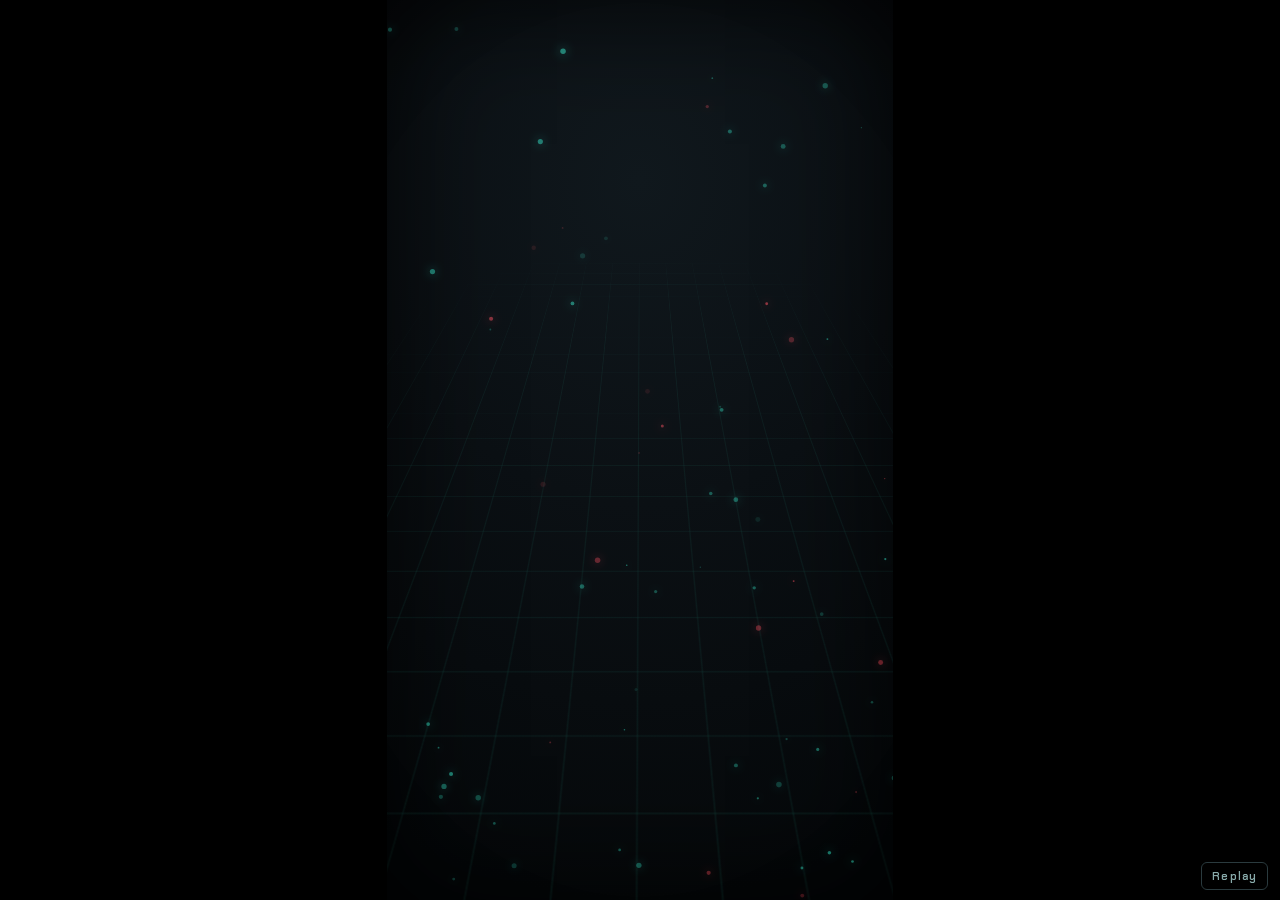
<file: intro.html>
<!DOCTYPE html>
<html lang="en">
<head>
<meta charset="UTF-8">
<meta name="viewport" content="width=device-width, initial-scale=1.0">
<title>ABEDIN // ASCEND — intro</title>
<link rel="preconnect" href="https://fonts.googleapis.com">
<link rel="preconnect" href="https://fonts.gstatic.com" crossorigin>
<link href="https://fonts.googleapis.com/css2?family=Oxanium:wght@600;700;800&family=Chakra+Petch:wght@500;600;700&display=swap" rel="stylesheet">
<style>
  :root{
    --red:#ff4655; --teal:#2fe8c8; --ink:#05080a; --ink2:#0b1014;
    --dur:9s; /* total loop length */
  }
  *{margin:0;padding:0;box-sizing:border-box}
  html,body{height:100%;background:#000;overflow:hidden;font-family:"Chakra Petch",system-ui,sans-serif}
  /* 9:16 stage, centered — record THIS box */
  .stage{
    position:absolute; inset:0; margin:auto;
    width:min(100vw, 56.25vh); height:min(177.78vw, 100vh);
    background:radial-gradient(120% 80% at 50% 20%, #10181d 0%, var(--ink2) 45%, var(--ink) 100%);
    overflow:hidden; box-shadow:0 0 120px rgba(0,0,0,.8) inset;
  }
  /* tactical grid */
  .grid{
    position:absolute; inset:-20%;
    background-image:
      linear-gradient(rgba(47,232,200,.06) 1px, transparent 1px),
      linear-gradient(90deg, rgba(47,232,200,.06) 1px, transparent 1px);
    background-size:44px 44px;
    mask-image:radial-gradient(70% 60% at 50% 45%, #000 40%, transparent 85%);
    animation:drift 12s linear infinite, fadeGrid var(--dur) ease-in-out infinite;
    transform:perspective(600px) rotateX(52deg) translateY(10%);
  }
  @keyframes drift{to{background-position:0 44px,44px 0}}
  @keyframes fadeGrid{0%{opacity:0}18%{opacity:.9}88%{opacity:.7}100%{opacity:0}}

  canvas#fog{position:absolute;inset:0;mix-blend-mode:screen;opacity:.9}

  /* red horizon scan */
  .scan{position:absolute;left:0;right:0;height:2px;top:0;
    background:linear-gradient(90deg,transparent,var(--red),transparent);
    box-shadow:0 0 24px 4px var(--red);
    animation:scan var(--dur) ease-in-out infinite;opacity:0}
  @keyframes scan{0%{top:-4%;opacity:0}8%{opacity:1}22%{top:104%;opacity:0}100%{opacity:0}}

  .center{position:absolute;inset:0;display:flex;flex-direction:column;align-items:center;justify-content:center;text-align:center;padding:0 8%}

  /* ABEDIN name assemble */
  .name{font-family:"Oxanium";font-weight:800;letter-spacing:.14em;
    font-size:clamp(34px,9vw,74px);color:#eaf6f4;position:relative;
    text-shadow:0 0 30px rgba(47,232,200,.35);
    animation:nameIn var(--dur) both}
  .name .u{position:absolute;left:50%;bottom:-14px;width:0;height:3px;
    transform:translateX(-50%);background:linear-gradient(90deg,var(--red),var(--teal));
    box-shadow:0 0 18px var(--teal);animation:under var(--dur) both}
  @keyframes nameIn{
    0%,6%{opacity:0;filter:blur(14px);letter-spacing:.5em;transform:translateY(8px)}
    12%{opacity:1;filter:blur(0);letter-spacing:.14em;transform:none}
    30%{opacity:1;transform:none}
    40%{opacity:0;transform:translateY(-18px) scale(.96);filter:blur(6px)}
    100%{opacity:0}
  }
  @keyframes under{0%,10%{width:0}16%{width:62%}34%{width:62%;opacity:1}40%{opacity:0}100%{opacity:0}}
  .role{font-family:"Chakra Petch";font-weight:600;margin-top:26px;
    font-size:clamp(11px,2.6vw,15px);letter-spacing:.4em;color:var(--teal);
    text-transform:uppercase;animation:roleIn var(--dur) both}
  @keyframes roleIn{0%,14%{opacity:0;letter-spacing:.9em}20%{opacity:.85;letter-spacing:.4em}34%{opacity:.85}40%{opacity:0}100%{opacity:0}}

  /* rank ladder climb */
  .ladder{position:absolute;left:9%;top:50%;transform:translateY(-50%);
    display:flex;flex-direction:column-reverse;gap:9px;opacity:0;animation:ladderShow var(--dur) both}
  @keyframes ladderShow{0%,40%{opacity:0}46%{opacity:1}66%{opacity:1}72%{opacity:0}100%{opacity:0}}
  .rung{font-family:"Oxanium";font-weight:700;font-size:clamp(9px,2.1vw,13px);
    letter-spacing:.12em;color:#5a6b6e;display:flex;align-items:center;gap:9px}
  .rung .dot{width:8px;height:8px;border-radius:2px;background:#33454a;transform:rotate(45deg)}
  .rung.lit{color:#eaf6f4;text-shadow:0 0 14px var(--teal)}
  .rung.lit .dot{background:var(--teal);box-shadow:0 0 14px var(--teal)}
  .rung.top{color:var(--red);text-shadow:0 0 18px var(--red)}
  .rung.top .dot{background:var(--red);box-shadow:0 0 18px var(--red)}
  .r1{animation:lite var(--dur) both;animation-delay:0s}
  .rung:nth-child(1){--t:.47}.rung:nth-child(2){--t:.49}.rung:nth-child(3){--t:.51}
  .rung:nth-child(4){--t:.53}.rung:nth-child(5){--t:.55}.rung:nth-child(6){--t:.57}
  .rung:nth-child(7){--t:.59}.rung:nth-child(8){--t:.61}.rung:nth-child(9){--t:.63}

  /* ASCEND slam */
  .ascend{font-family:"Oxanium";font-weight:800;letter-spacing:.06em;
    font-size:clamp(46px,13vw,104px);line-height:.9;
    background:linear-gradient(100deg,#fff 0%,var(--teal) 45%,var(--red) 100%);
    -webkit-background-clip:text;background-clip:text;color:transparent;
    filter:drop-shadow(0 0 34px rgba(255,70,85,.35));
    animation:slam var(--dur) both}
  @keyframes slam{
    0%,66%{opacity:0;transform:scale(1.5);filter:blur(20px)}
    71%{opacity:1;transform:scale(1);filter:blur(0)}
    72%{transform:scale(1.03)}
    74%{transform:scale(1)}
    92%{opacity:1;transform:scale(1)}
    100%{opacity:0;transform:scale(1.02)}
  }
  .tag{font-family:"Chakra Petch";font-weight:700;margin-top:24px;
    font-size:clamp(11px,2.8vw,16px);letter-spacing:.42em;color:#cfe;text-transform:uppercase;
    animation:tagIn var(--dur) both}
  @keyframes tagIn{0%,72%{opacity:0;letter-spacing:.9em}77%{opacity:.9;letter-spacing:.42em}92%{opacity:.9}100%{opacity:0}}
  .tag b{color:var(--red)}
  .mark{position:absolute;bottom:6%;left:0;right:0;text-align:center;
    font-family:"Oxanium";font-weight:700;font-size:clamp(10px,2.3vw,13px);
    letter-spacing:.34em;color:#7f9296;text-transform:uppercase;
    animation:markIn var(--dur) both}
  @keyframes markIn{0%,74%{opacity:0}80%{opacity:.8}92%{opacity:.8}100%{opacity:0}}
  .mark span{color:var(--teal)}

  /* corner HUD ticks */
  .hud{position:absolute;inset:5%;pointer-events:none;opacity:0;animation:hud var(--dur) both}
  @keyframes hud{0%,4%{opacity:0}12%{opacity:.5}90%{opacity:.5}100%{opacity:0}}
  .hud::before,.hud::after{content:"";position:absolute;width:26px;height:26px;border:2px solid var(--teal);opacity:.5}
  .hud::before{top:0;left:0;border-right:0;border-bottom:0}
  .hud::after{bottom:0;right:0;border-left:0;border-top:0}
  .hud2::before,.hud2::after{content:"";position:absolute;width:26px;height:26px;border:2px solid var(--red);opacity:.5}
  .hud2::before{top:0;right:0;border-left:0;border-bottom:0}
  .hud2::after{bottom:0;left:0;border-right:0;border-top:0}

  .vig{position:absolute;inset:0;pointer-events:none;
    background:radial-gradient(120% 90% at 50% 50%,transparent 55%,rgba(0,0,0,.6) 100%)}
  .replay{position:absolute;bottom:10px;right:12px;z-index:9;font:600 11px "Chakra Petch";
    color:#8aa;background:rgba(0,0,0,.4);border:1px solid #2a3a3e;border-radius:6px;
    padding:6px 10px;cursor:pointer;letter-spacing:.1em}
  @media (prefers-reduced-motion:reduce){*{animation-duration:.01ms!important;animation-iteration-count:1!important}}
</style>
</head>
<body>
  <div class="stage" id="stage">
    <div class="grid"></div>
    <canvas id="fog"></canvas>
    <div class="scan"></div>
    <div class="hud"></div><div class="hud hud2"></div>

    <div class="ladder" id="ladder">
      <div class="rung"><span class="dot"></span>IRON</div>
      <div class="rung"><span class="dot"></span>BRONZE</div>
      <div class="rung"><span class="dot"></span>SILVER</div>
      <div class="rung"><span class="dot"></span>GOLD</div>
      <div class="rung"><span class="dot"></span>PLATINUM</div>
      <div class="rung"><span class="dot"></span>DIAMOND</div>
      <div class="rung"><span class="dot"></span>ASCENDANT</div>
      <div class="rung"><span class="dot"></span>IMMORTAL</div>
      <div class="rung"><span class="dot"></span>RADIANT</div>
    </div>

    <div class="center">
      <div class="name">ABEDIN<span class="u"></span></div>
      <div class="role">Entry &middot; Lock in &middot; No excuses</div>
    </div>
    <div class="center">
      <div class="ascend">ASCEND</div>
      <div class="tag">Climb &middot; <b>Lock in</b> &middot; Ascend</div>
    </div>
    <div class="mark">ABEDIN<span>BUILDS</span></div>
    <div class="vig"></div>
  </div>
  <button class="replay">Replay</button>

<script src="intro.js"></script>
</body>
</html>
</file>
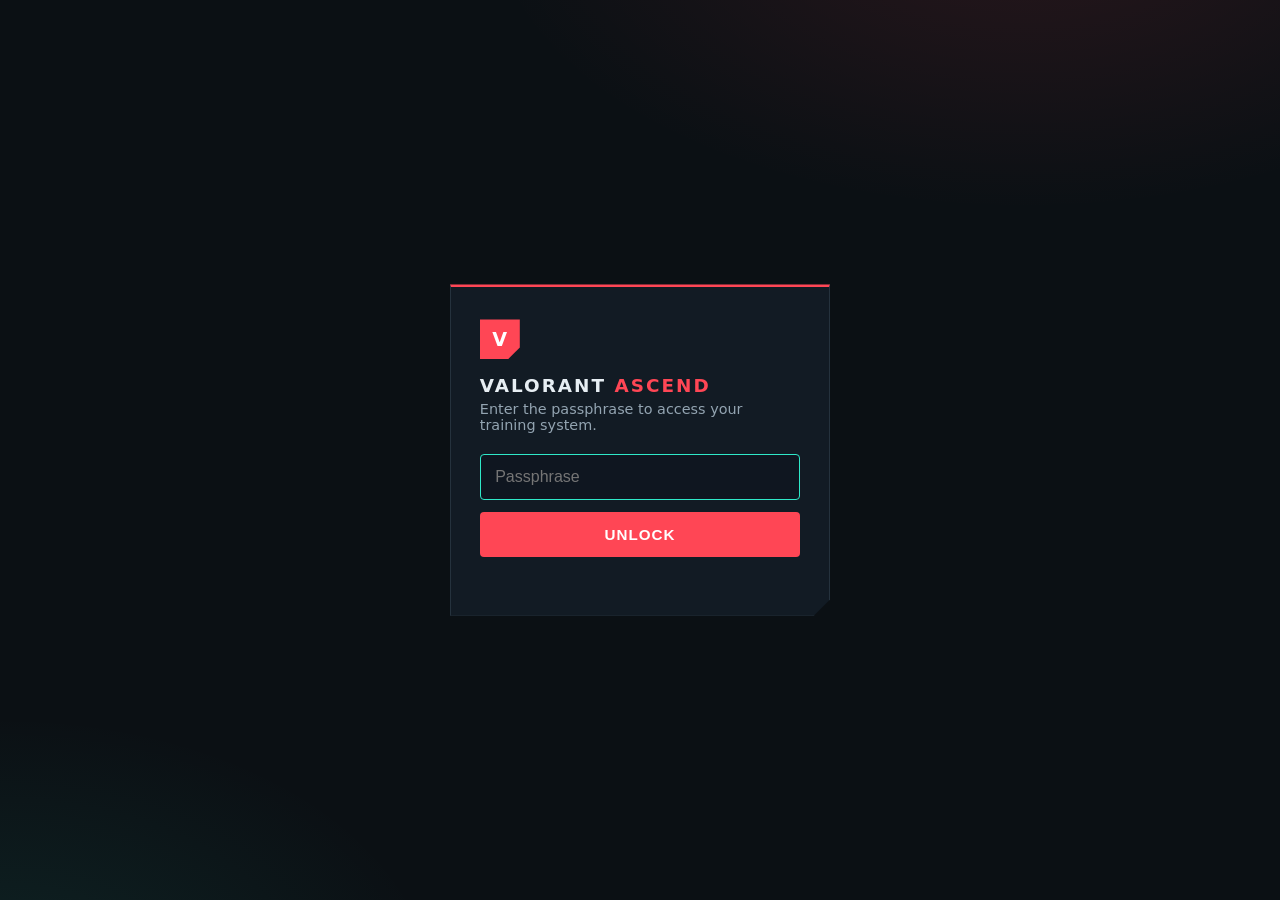
<file: login.html>
<!DOCTYPE html>
<html lang="en">
<head>
  <meta charset="UTF-8">
  <meta name="viewport" content="width=device-width, initial-scale=1.0">
  <title>VALORANT ASCEND // Access</title>
  <style>
    :root { --bg:#0b1014; --panel:#121b24; --line:#25323d; --red:#ff4655; --teal:#2fe8c8; --text:#e7eef3; --dim:#93a4b1; }
    * { box-sizing: border-box; }
    body {
      margin: 0; min-height: 100vh; display: grid; place-items: center;
      background: radial-gradient(900px 500px at 80% -10%, rgba(255,70,85,.12), transparent 60%),
                  radial-gradient(800px 500px at 0% 110%, rgba(47,232,200,.09), transparent 55%), var(--bg);
      color: var(--text); font-family: system-ui, "Segoe UI", sans-serif;
    }
    .card {
      width: min(92vw, 380px); background: var(--panel);
      border: 1px solid var(--line); border-top: 3px solid var(--red);
      padding: 2rem 1.8rem;
      clip-path: polygon(0 0, 100% 0, 100% calc(100% - 16px), calc(100% - 16px) 100%, 0 100%);
    }
    .mark {
      width: 40px; height: 40px; background: var(--red); display: grid; place-items: center;
      clip-path: polygon(0 0, 100% 0, 100% 70%, 70% 100%, 0 100%);
      font-weight: 800; color: #fff; margin-bottom: 1rem; font-size: 1.2rem;
    }
    h1 { font-size: 1.15rem; letter-spacing: 2px; margin: 0 0 .3rem; text-transform: uppercase; }
    h1 strong { color: var(--red); }
    p { color: var(--dim); font-size: .9rem; margin: 0 0 1.3rem; }
    input {
      width: 100%; background: #0f1620; border: 1px solid var(--line); color: #fff;
      padding: .8rem .9rem; font-size: 1rem; border-radius: 4px; margin-bottom: .8rem;
    }
    input:focus { outline: none; border-color: var(--teal); }
    button {
      width: 100%; background: var(--red); color: #fff; border: none; border-radius: 4px;
      padding: .85rem; font-size: .95rem; font-weight: 700; letter-spacing: 1px;
      text-transform: uppercase; cursor: pointer;
    }
    button:hover { filter: brightness(1.1); }
    .err { color: var(--red); font-size: .85rem; min-height: 1.2em; margin: .6rem 0 0; }
  </style>
</head>
<body>
  <form class="card" id="f">
    <div class="mark">V</div>
    <h1>VALORANT <strong>ASCEND</strong></h1>
    <p>Enter the passphrase to access your training system.</p>
    <input type="password" id="pass" placeholder="Passphrase" autocomplete="current-password" autofocus>
    <button type="submit">Unlock</button>
    <p class="err" id="err"></p>
  </form>
  <script>
    document.getElementById("f").addEventListener("submit", async function (e) {
      e.preventDefault();
      var err = document.getElementById("err");
      err.textContent = "";
      try {
        var res = await fetch("/auth/login", {
          method: "POST",
          headers: { "Content-Type": "application/json" },
          body: JSON.stringify({ passphrase: document.getElementById("pass").value })
        });
        var j = await res.json();
        if (res.ok && j.ok) location.reload();
        else err.textContent = j.error || "Login failed.";
      } catch (ex) {
        err.textContent = "Network error.";
      }
    });
  </script>
</body>
</html>
</file>
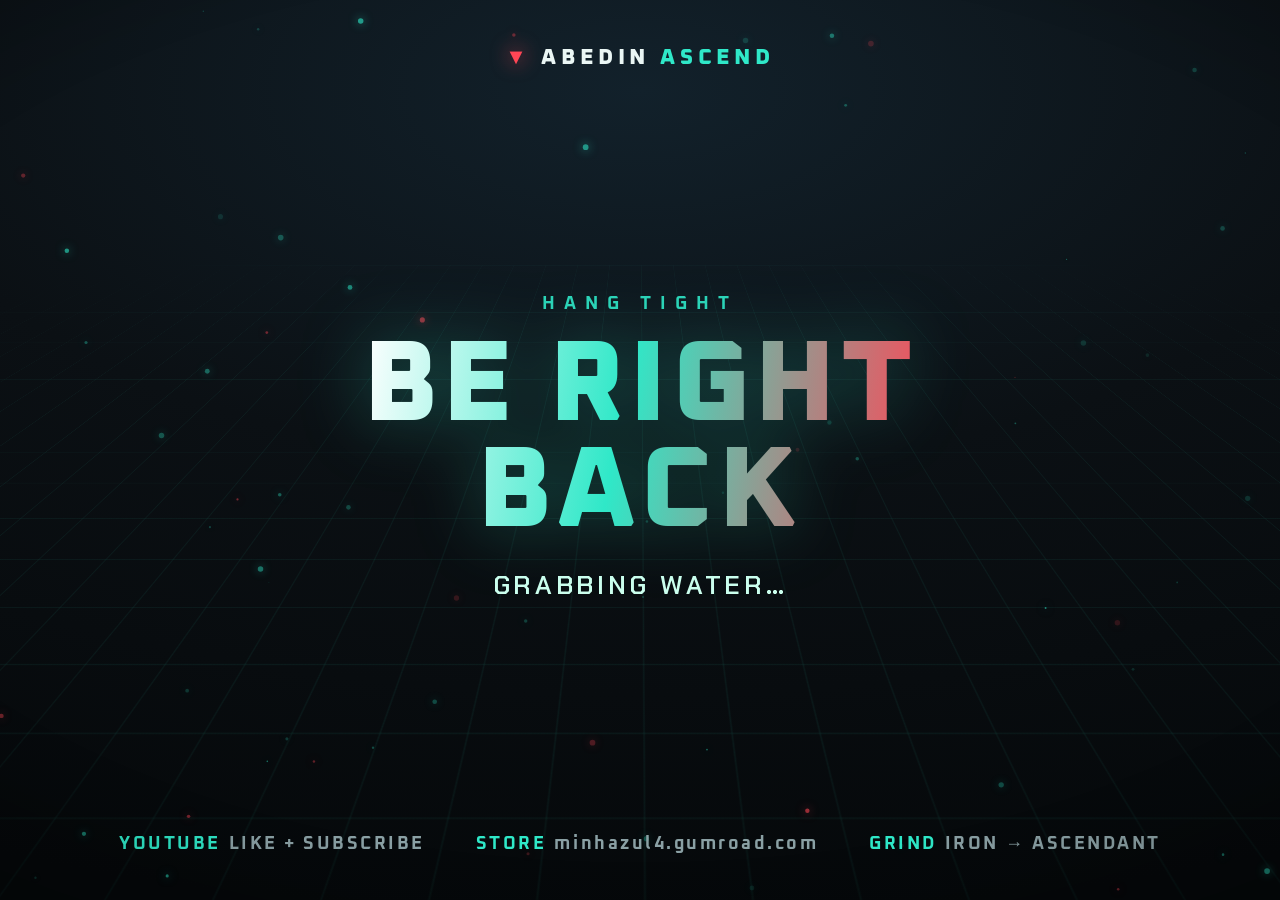
<file: stream-brb.html>
<!DOCTYPE html>
<html lang="en">
<head>
<meta charset="UTF-8">
<meta name="viewport" content="width=device-width, initial-scale=1.0">
<title>ASCEND — Be Right Back</title>
<link rel="preconnect" href="https://fonts.googleapis.com">
<link rel="preconnect" href="https://fonts.gstatic.com" crossorigin>
<link href="https://fonts.googleapis.com/css2?family=Oxanium:wght@700;800&family=Chakra+Petch:wght@500;600;700&display=swap" rel="stylesheet">
<link rel="stylesheet" href="stream.css">
</head>
<body data-screen="brb">
  <div class="bg"></div><div class="grid"></div><canvas id="fx"></canvas>
  <div class="brand"><span class="tri">&#9660;</span> ABEDIN <em>ASCEND</em></div>
  <div class="screen">
    <div class="kicker">Hang tight</div>
    <div class="headline calm">BE RIGHT<br>BACK</div>
    <div class="rotator"></div>
  </div>
  <div class="socials"></div>
  <div class="vig"></div>
  <script src="stream.js"></script>
</body>
</html>
</file>
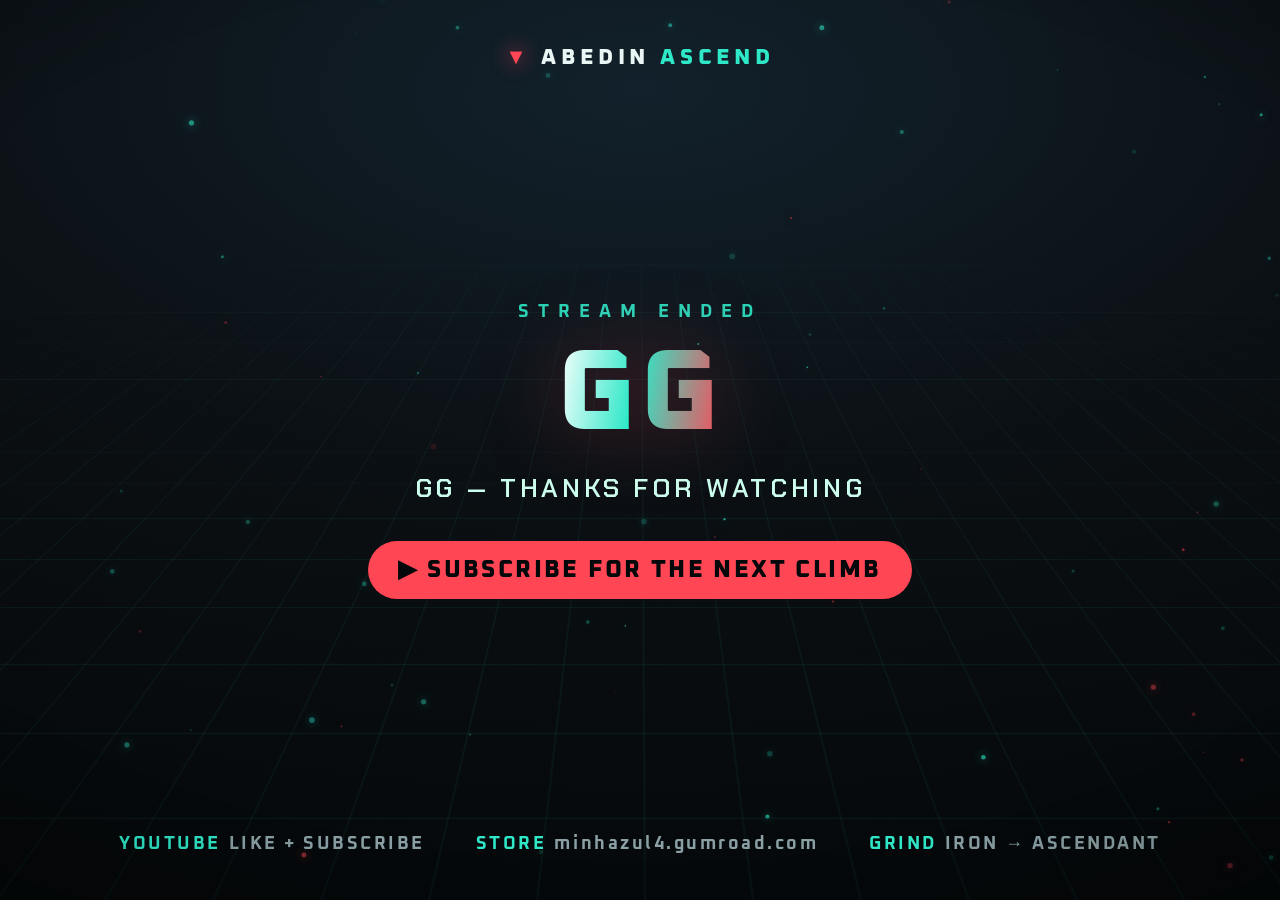
<file: stream-offline.html>
<!DOCTYPE html>
<html lang="en">
<head>
<meta charset="UTF-8">
<meta name="viewport" content="width=device-width, initial-scale=1.0">
<title>ASCEND — Stream Offline</title>
<link rel="preconnect" href="https://fonts.googleapis.com">
<link rel="preconnect" href="https://fonts.gstatic.com" crossorigin>
<link href="https://fonts.googleapis.com/css2?family=Oxanium:wght@700;800&family=Chakra+Petch:wght@500;600;700&display=swap" rel="stylesheet">
<link rel="stylesheet" href="stream.css">
</head>
<body data-screen="offline">
  <div class="bg"></div><div class="grid"></div><canvas id="fx"></canvas>
  <div class="brand"><span class="tri">&#9660;</span> ABEDIN <em>ASCEND</em></div>
  <div class="screen">
    <div class="kicker">Stream ended</div>
    <div class="headline">GG</div>
    <div class="rotator"></div>
    <a class="cta">&#9654; SUBSCRIBE FOR THE NEXT CLIMB</a>
  </div>
  <div class="socials"></div>
  <div class="vig"></div>
  <script src="stream.js"></script>
</body>
</html>
</file>
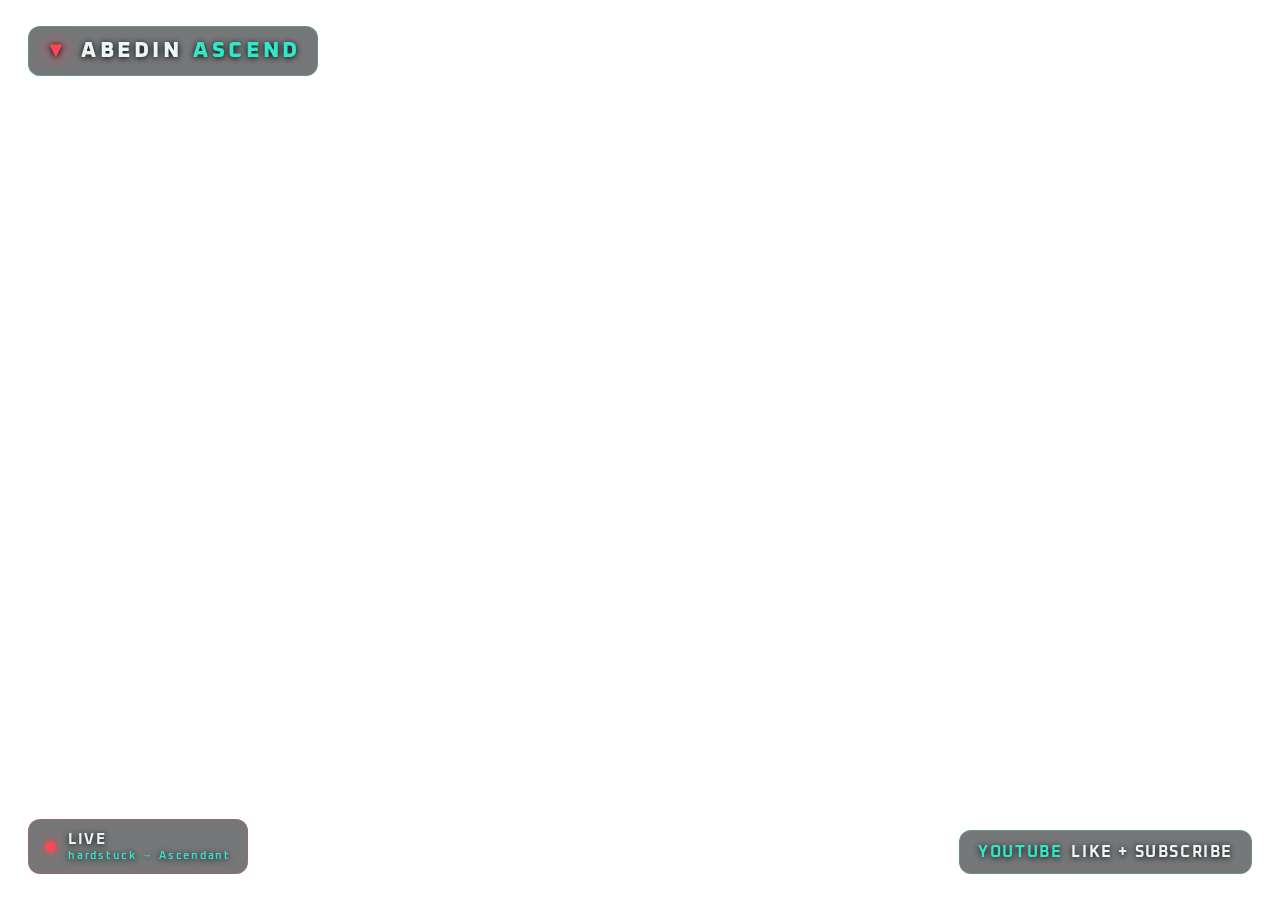
<file: stream-overlay.html>
<!DOCTYPE html>
<html lang="en">
<head>
<meta charset="UTF-8">
<meta name="viewport" content="width=device-width, initial-scale=1.0">
<title>ASCEND — In-game Overlay</title>
<link rel="preconnect" href="https://fonts.googleapis.com">
<link rel="preconnect" href="https://fonts.gstatic.com" crossorigin>
<link href="https://fonts.googleapis.com/css2?family=Oxanium:wght@700;800&family=Chakra+Petch:wght@500;600;700&display=swap" rel="stylesheet">
<link rel="stylesheet" href="stream.css">
</head>
<body data-screen="overlay">
  <div class="ov-brand"><span class="tri">&#9660;</span> ABEDIN <em>ASCEND</em></div>
  <div class="ov-live">
    <span class="dot"></span>
    <span class="txt">LIVE<small>hardstuck &rarr; Ascendant</small></span>
  </div>
  <div class="ov-social"></div>
  <script src="stream.js"></script>
</body>
</html>
</file>
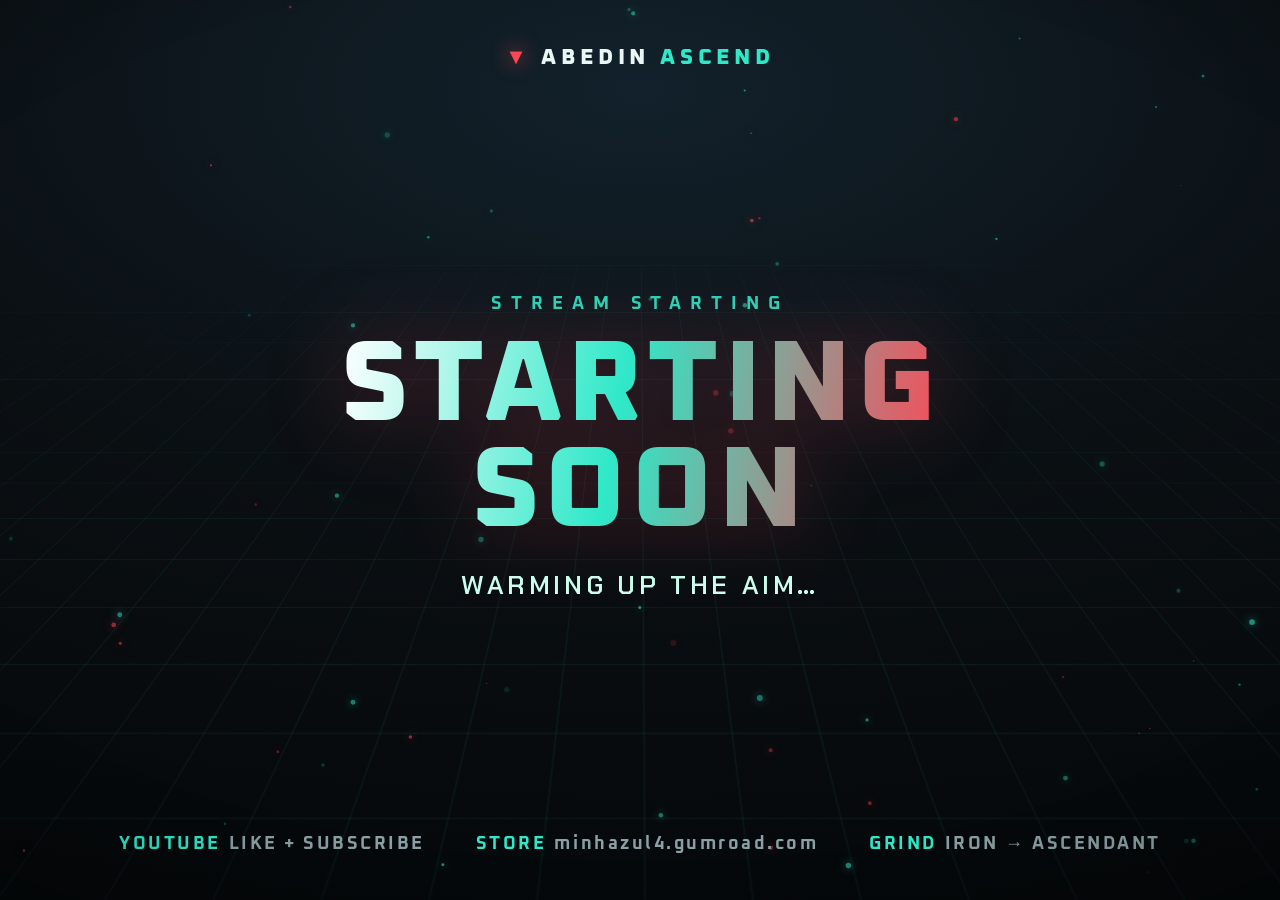
<file: stream-soon.html>
<!DOCTYPE html>
<html lang="en">
<head>
<meta charset="UTF-8">
<meta name="viewport" content="width=device-width, initial-scale=1.0">
<title>ASCEND — Starting Soon</title>
<link rel="preconnect" href="https://fonts.googleapis.com">
<link rel="preconnect" href="https://fonts.gstatic.com" crossorigin>
<link href="https://fonts.googleapis.com/css2?family=Oxanium:wght@700;800&family=Chakra+Petch:wght@500;600;700&display=swap" rel="stylesheet">
<link rel="stylesheet" href="stream.css">
</head>
<body data-screen="soon">
  <div class="bg"></div><div class="grid"></div><canvas id="fx"></canvas><div class="scan"></div>
  <div class="brand"><span class="tri">&#9660;</span> ABEDIN <em>ASCEND</em></div>
  <div class="screen">
    <div class="kicker">Stream starting</div>
    <div class="headline">STARTING<br>SOON</div>
    <div class="countdown" id="countdown"></div>
    <div class="rotator"></div>
  </div>
  <div class="socials"></div>
  <div class="vig"></div>
  <script src="stream.js"></script>
</body>
</html>
</file>
<file: stream.css>
:root{
  --red:#ff4655; --teal:#2fe8c8; --gold:#ffd447;
  --ink:#05080a; --ink2:#0b1014; --dim:#8aa0a4; --text:#eaf6f4;
}
*{margin:0;padding:0;box-sizing:border-box}
html,body{height:100%;width:100%;overflow:hidden;color:var(--text);
  font-family:"Chakra Petch",system-ui,sans-serif}
body{background:var(--ink)}
body[data-screen="overlay"]{background:transparent}

/* ---- shared backdrop ---- */
.bg{position:fixed;inset:0;background:radial-gradient(130% 92% at 50% 10%,#12212b 0%,var(--ink2) 46%,var(--ink) 100%)}
.grid{position:fixed;inset:-30%;
  background-image:linear-gradient(rgba(47,232,200,.06) 1px,transparent 1px),
    linear-gradient(90deg,rgba(47,232,200,.06) 1px,transparent 1px);
  background-size:54px 54px;transform:perspective(720px) rotateX(58deg) translateY(9%);
  mask-image:radial-gradient(72% 60% at 50% 40%,#000 40%,transparent 86%);animation:gd 13s linear infinite}
@keyframes gd{to{background-position:0 54px,54px 0}}
canvas#fx{position:fixed;inset:0;width:100%;height:100%;pointer-events:none}
.vig{position:fixed;inset:0;pointer-events:none;background:radial-gradient(120% 92% at 50% 46%,transparent 54%,rgba(0,0,0,.62))}
.scan{position:fixed;left:0;right:0;height:2px;background:linear-gradient(90deg,transparent,var(--red),transparent);
  box-shadow:0 0 22px 3px var(--red);animation:scan 7s ease-in-out infinite;opacity:.0}
@keyframes scan{0%{top:8%;opacity:0}12%{opacity:.8}50%{top:92%;opacity:0}100%{opacity:0}}

/* ---- centered scene ---- */
.screen{position:fixed;inset:0;display:flex;flex-direction:column;align-items:center;justify-content:center;text-align:center;padding:6vh 6vw}
.brand{position:fixed;top:5vh;left:0;right:0;text-align:center;font-family:"Oxanium";font-weight:800;
  letter-spacing:.22em;font-size:clamp(15px,1.7vw,24px)}
.brand .tri{color:var(--red);filter:drop-shadow(0 0 10px var(--red))}
.brand em{color:var(--teal);font-style:normal}

.kicker{font-family:"Oxanium";font-weight:700;letter-spacing:.5em;text-transform:uppercase;
  color:var(--teal);font-size:clamp(11px,1.4vw,18px);margin-bottom:2.2vh;opacity:.9}
.headline{font-family:"Oxanium";font-weight:800;line-height:.92;letter-spacing:.04em;
  font-size:clamp(46px,9vw,150px);
  background:linear-gradient(100deg,#fff 0%,var(--teal) 46%,var(--red) 100%);
  -webkit-background-clip:text;background-clip:text;color:transparent;
  filter:drop-shadow(0 0 40px rgba(255,70,85,.28));animation:pulse 2.6s ease-in-out infinite}
@keyframes pulse{0%,100%{filter:drop-shadow(0 0 30px rgba(47,232,200,.22))}50%{filter:drop-shadow(0 0 52px rgba(255,70,85,.42))}}
.headline.calm{animation:none;filter:drop-shadow(0 0 34px rgba(47,232,200,.3))}

.rotator{height:4.4vh;margin-top:2.4vh;font-weight:600;letter-spacing:.14em;
  font-size:clamp(14px,2.1vw,26px);color:#cfe;text-transform:uppercase}
.rotator span{display:inline-block;animation:swap .5s ease}
@keyframes swap{from{opacity:0;transform:translateY(8px)}to{opacity:1;transform:none}}

.countdown{font-family:"Oxanium";font-weight:800;letter-spacing:.08em;
  font-size:clamp(30px,5vw,76px);margin-top:2.6vh;color:var(--text);text-shadow:0 0 26px rgba(47,232,200,.4)}
.countdown small{display:block;font-family:"Chakra Petch";font-weight:600;letter-spacing:.4em;
  font-size:clamp(10px,1.3vw,15px);color:var(--dim);margin-top:1vh}

.cta{margin-top:3.4vh;display:inline-flex;align-items:center;gap:12px;font-family:"Oxanium";font-weight:800;
  letter-spacing:.1em;color:#05080a;background:var(--red);padding:14px 30px;border-radius:40px;
  font-size:clamp(15px,2vw,24px);box-shadow:0 0 0 0 rgba(255,70,85,.5);animation:cta 1.7s infinite}
@keyframes cta{0%{box-shadow:0 0 0 0 rgba(255,70,85,.5)}70%{box-shadow:0 0 0 22px rgba(255,70,85,0)}100%{box-shadow:0 0 0 0 rgba(255,70,85,0)}}

.socials{position:fixed;bottom:5vh;left:0;right:0;display:flex;gap:min(4vw,54px);
  align-items:center;justify-content:center;flex-wrap:wrap;
  font-family:"Oxanium";font-weight:700;letter-spacing:.14em;font-size:clamp(12px,1.4vw,19px);color:var(--dim)}
.socials b{color:var(--teal);margin-right:8px}

/* ---- LIVE pill ---- */
.livepill{display:inline-flex;align-items:center;gap:9px;font-family:"Oxanium";font-weight:800;letter-spacing:.2em;
  font-size:clamp(11px,1.3vw,16px);color:#fff;background:rgba(255,70,85,.14);border:1px solid var(--red);
  padding:7px 14px;border-radius:30px}
.dot{width:11px;height:11px;border-radius:50%;background:var(--red);box-shadow:0 0 12px var(--red);animation:blink 1.4s infinite}
@keyframes blink{0%,100%{opacity:1}50%{opacity:.25}}

/* ===================== TRANSPARENT IN-GAME OVERLAY ===================== */
.ov-brand{position:fixed;top:26px;left:28px;display:flex;align-items:center;gap:11px;
  font-family:"Oxanium";font-weight:800;letter-spacing:.16em;font-size:22px;
  background:rgba(5,8,10,.55);backdrop-filter:blur(6px);border:1px solid rgba(47,232,200,.25);
  padding:10px 16px;border-radius:12px;text-shadow:0 1px 6px #000}
.ov-brand .tri{color:var(--red);filter:drop-shadow(0 0 8px var(--red))}
.ov-brand em{color:var(--teal);font-style:normal}

.ov-live{position:fixed;bottom:26px;left:28px;display:flex;align-items:center;gap:12px;
  background:rgba(5,8,10,.55);backdrop-filter:blur(6px);border:1px solid rgba(255,70,85,.3);
  padding:10px 16px;border-radius:12px;text-shadow:0 1px 6px #000}
.ov-live .txt{font-family:"Oxanium";font-weight:700;letter-spacing:.1em;font-size:15px;color:#eaf6f4}
.ov-live .txt small{display:block;color:var(--teal);letter-spacing:.16em;font-size:11px;font-weight:600}

.ov-social{position:fixed;bottom:26px;right:28px;min-width:230px;text-align:right;
  background:rgba(5,8,10,.55);backdrop-filter:blur(6px);border:1px solid rgba(47,232,200,.22);
  padding:11px 18px;border-radius:12px;font-family:"Oxanium";font-weight:700;letter-spacing:.1em;
  font-size:16px;color:#eaf6f4;text-shadow:0 1px 6px #000;overflow:hidden}
.ov-social b{color:var(--teal);margin-right:9px}
.ov-social .row{display:inline-block;animation:swap .5s ease}

@media (prefers-reduced-motion:reduce){*{animation-duration:.01ms!important;animation-iteration-count:1!important}}
</file>
